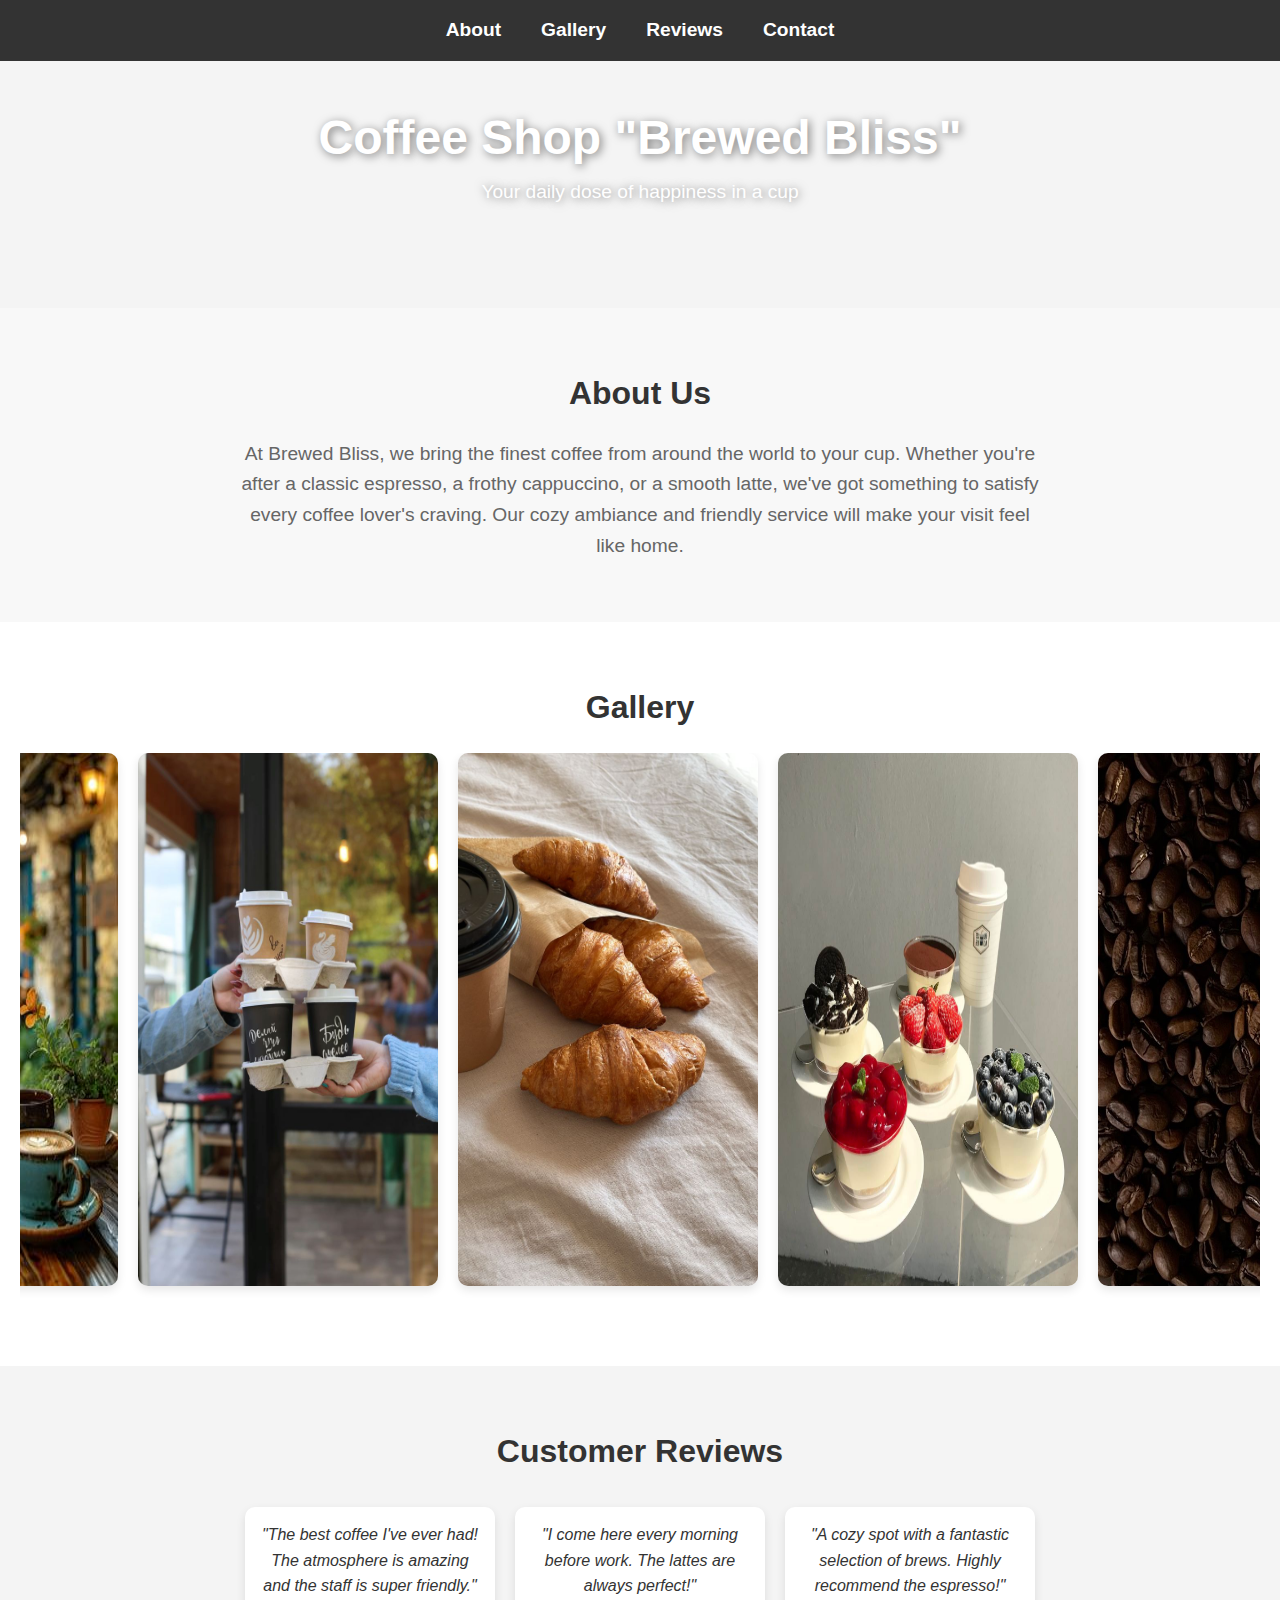
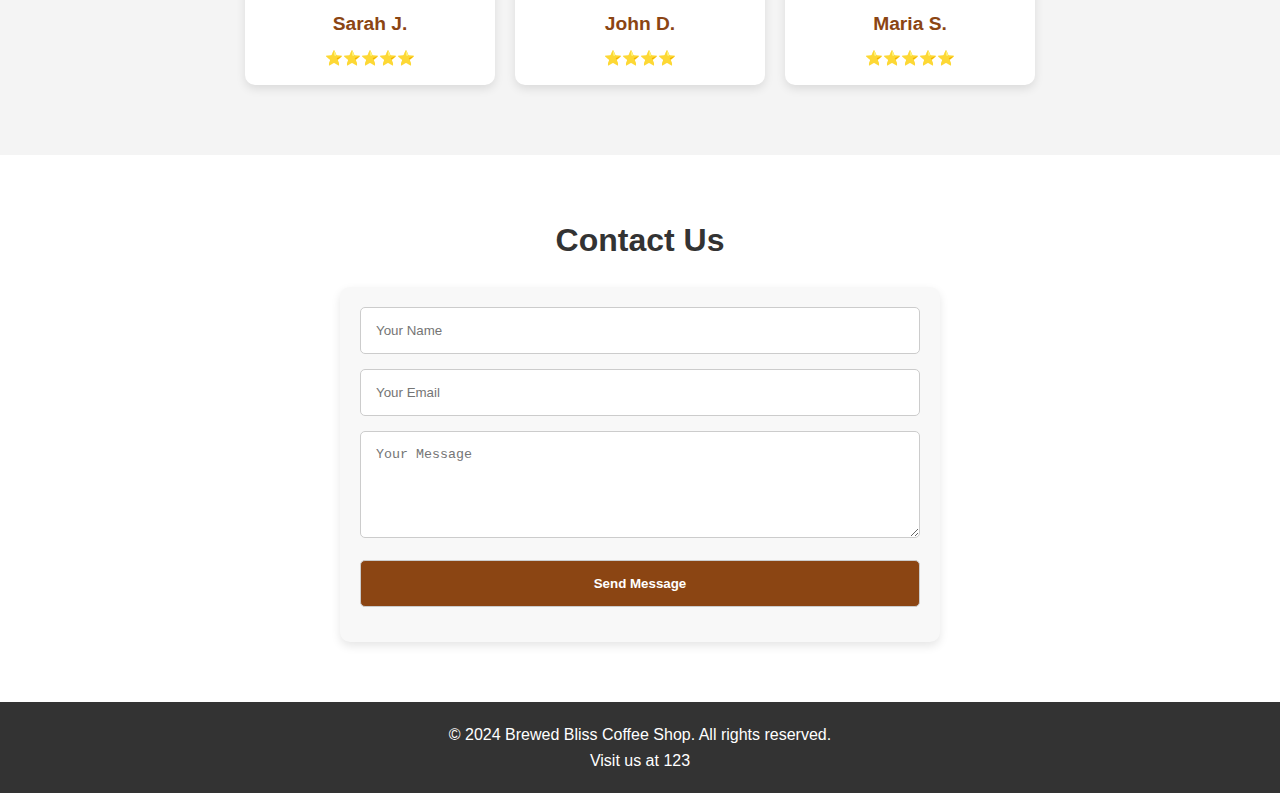
<file: index.html>
<!DOCTYPE html>
<html lang="en">
<head>
    <meta charset="UTF-8">
    <meta name="viewport" content="width=device-width, initial-scale=1.0">
    <title>Coffee Shop "Brewed Bliss"</title>
    <style>
        /* General Styles */
        * {
            margin: 0;
            padding: 0;
            box-sizing: border-box;
        }
        body {
            font-family: 'Arial', sans-serif;
            line-height: 1.6;
            color: #333;
            background-color: #f4f4f4;
        }

        /* Floating Navigation */
        nav {
            position: fixed;
            top: 0;
            left: 0;
            width: 100%;
            background-color: #333;
            padding: 15px 0;
            z-index: 1000;
        }
        nav ul {
            list-style: none;
            display: flex;
            justify-content: center;
            margin: 0;
        }
        nav ul li {
            margin: 0 20px;
        }
        nav ul li a {
            text-decoration: none;
            color: white;
            font-weight: bold;
            font-size: 1.2em;
            transition: color 0.3s;
        }
        nav ul li a:hover {
            color: #FFD700;
        }

        /* Header */
        header {
            background-image: url('https://via.placeholder.com/1920x600');
            background-size: cover;
            background-position: center;
            text-align: center;
            padding: 100px 20px;
            color: white;
        }
        header h1 {
            font-size: 3em;
            text-shadow: 2px 2px 10px rgba(0, 0, 0, 0.5);
        }
        header p {
            font-size: 1.2em;
            text-shadow: 1px 1px 10px rgba(0, 0, 0, 0.5);
        }

        /* About Section */
        section#about {
            padding: 60px 20px;
            background-color: #f8f8f8;
            text-align: center;
        }
        section#about h2 {
            font-size: 2em;
            margin-bottom: 20px;
        }
        section#about p {
            max-width: 800px;
            margin: 0 auto;
            font-size: 1.2em;
            color: #666;
        }

        /* Gallery Section */
        section#gallery {
            padding: 60px 20px;
            background-color: #fff;
        }
        section#gallery h2 {
            text-align: center;
            margin-bottom: 20px;
            font-size: 2em;
            color: #333;
        }
        .gallery-container {
            display: flex;
            justify-content: center;
            gap: 20px;
            overflow-x: scroll;
            padding-bottom: 20px;
        }
        .gallery-container img {
            width: 300px;
            height: auto;
            border-radius: 10px;
            box-shadow: 0 4px 10px rgba(0, 0, 0, 0.1);
            cursor: pointer;
            transition: transform 0.3s;
        }
        .gallery-container img:hover {
            transform: scale(1.05);
        }

        /* Reviews Section */
        section#reviews {
            padding: 60px 20px;
            background-color: #f4f4f4;
        }
        section#reviews h2 {
            font-size: 2em;
            margin-bottom: 20px;
            text-align: center;
        }
        .reviews {
            display: flex;
            flex-wrap: wrap;
            justify-content: center;
        }
        .review {
            width: 250px;
            margin: 10px;
            background-color: #fff;
            border-radius: 10px;
            box-shadow: 0 4px 10px rgba(0, 0, 0, 0.1);
            padding: 15px;
            text-align: center;
        }
        .review p {
            font-style: italic;
            margin-bottom: 10px;
        }
        .review h3 {
            font-size: 1.2em;
            margin-bottom: 5px;
            color: #8B4513;
        }
        .review span {
            font-size: 0.9em;
            color: #666;
        }

        /* Contact Section */
        section#contact {
            padding: 60px 20px;
            background-color: #fff;
        }
        section#contact h2 {
            font-size: 2em;
            text-align: center;
            margin-bottom: 20px;
        }
        form {
            max-width: 600px;
            margin: 0 auto;
            background: #f8f8f8;
            padding: 20px;
            border-radius: 10px;
            box-shadow: 0 4px 10px rgba(0, 0, 0, 0.1);
        }
        form input, form textarea, form button {
            width: 100%;
            margin-bottom: 15px;
            padding: 15px;
            border-radius: 5px;
            border: 1px solid #ccc;
        }
        form button {
            background-color: #8B4513;
            color: white;
            font-weight: bold;
            cursor: pointer;
            transition: background-color 0.3s;
        }
        form button:hover {
            background-color: #FFD700;
        }

        /* Footer */
        footer {
            background-color: #333;
            color: white;
            padding: 20px;
            text-align: center;
        }

    </style>
</head>
<body>
    <!-- Floating Navigation -->
    <nav>
        <ul>
            <li><a href="#about">About</a></li>
            <li><a href="#gallery">Gallery</a></li>
            <li><a href="#reviews">Reviews</a></li>
            <li><a href="#contact">Contact</a></li>
        </ul>
    </nav>

    <!-- Header Section -->
    <header>
        <h1>Coffee Shop "Brewed Bliss"</h1>
        <p>Your daily dose of happiness in a cup</p>
    </header>

    <!-- About Section -->
    <section id="about">
        <h2>About Us</h2>
        <p>At Brewed Bliss, we bring the finest coffee from around the world to your cup. Whether you're after a classic espresso, a frothy cappuccino, or a smooth latte, we've got something to satisfy every coffee lover's craving. Our cozy ambiance and friendly service will make your visit feel like home.</p>
    </section>

    <!-- Gallery Section -->
    <section id="gallery">
        <h2>Gallery</h2>
        <div class="gallery-container">
            <img src="./img/Без названия.jpg" alt="Espresso Coffee" onclick="changeImage('https://via.placeholder.com/300x200')">
            <img src="./img/кофе 2.jpg" alt="Latte Art" onclick="changeImage('https://via.placeholder.com/300x200')">
            <img src="./img/Кофе с собой.jpg" alt="Coffee Beans" onclick="changeImage('https://via.placeholder.com/300x200')">
            <img src="./img/Круассан.jpg" alt="Coffee Shop Interior" onclick="changeImage('https://via.placeholder.com/300x200')">
            <img src="./img/1674369445_balthazar-club-p-deserti-estetika-pinterest-5.png" alt="Coffee Shop Interior" onclick="changeImage('https://via.placeholder.com/300x200')">
            <img src="./img/Coffee aesthetics.jpg" alt="Coffee Shop Interior" onclick="changeImage('https://via.placeholder.com/300x200')">
            <img src="./img/Coffee Time ☕.jpg" alt="Coffee Shop Interior" onclick="changeImage('https://via.placeholder.com/300x200')">
        
        </div>
    </section>

    <!-- Reviews Section -->
    <section id="reviews">
        <h2>Customer Reviews</h2>
        <div class="reviews">
            <div class="review">
                <p>"The best coffee I've ever had! The atmosphere is amazing and the staff is super friendly."</p>
                <h3>Sarah J.</h3>
                <span>⭐⭐⭐⭐⭐</span>
            </div>
            <div class="review">
                <p>"I come here every morning before work. The lattes are always perfect!"</p>
                <h3>John D.</h3>
                <span>⭐⭐⭐⭐</span>
            </div>
            <div class="review">
                <p>"A cozy spot with a fantastic selection of brews. Highly recommend the espresso!"</p>
                <h3>Maria S.</h3>
                <span>⭐⭐⭐⭐⭐</span>
            </div>
        </div>
    </section>

    <!-- Contact Section -->
    <section id="contact">
        <h2>Contact Us</h2>
        <form action="#" method="post">
            <input type="text" placeholder="Your Name" required>
            <input type="email" placeholder="Your Email" required>
            <textarea placeholder="Your Message" rows="5" required></textarea>
            <button type="submit">Send Message</button>
        </form>
    </section>

    <!-- Footer -->
    <footer>
        <p>&copy; 2024 Brewed Bliss Coffee Shop. All rights reserved.</p>
        <p>Visit us at 123</p>
    </footer>
    
</body>
</html>
</file>
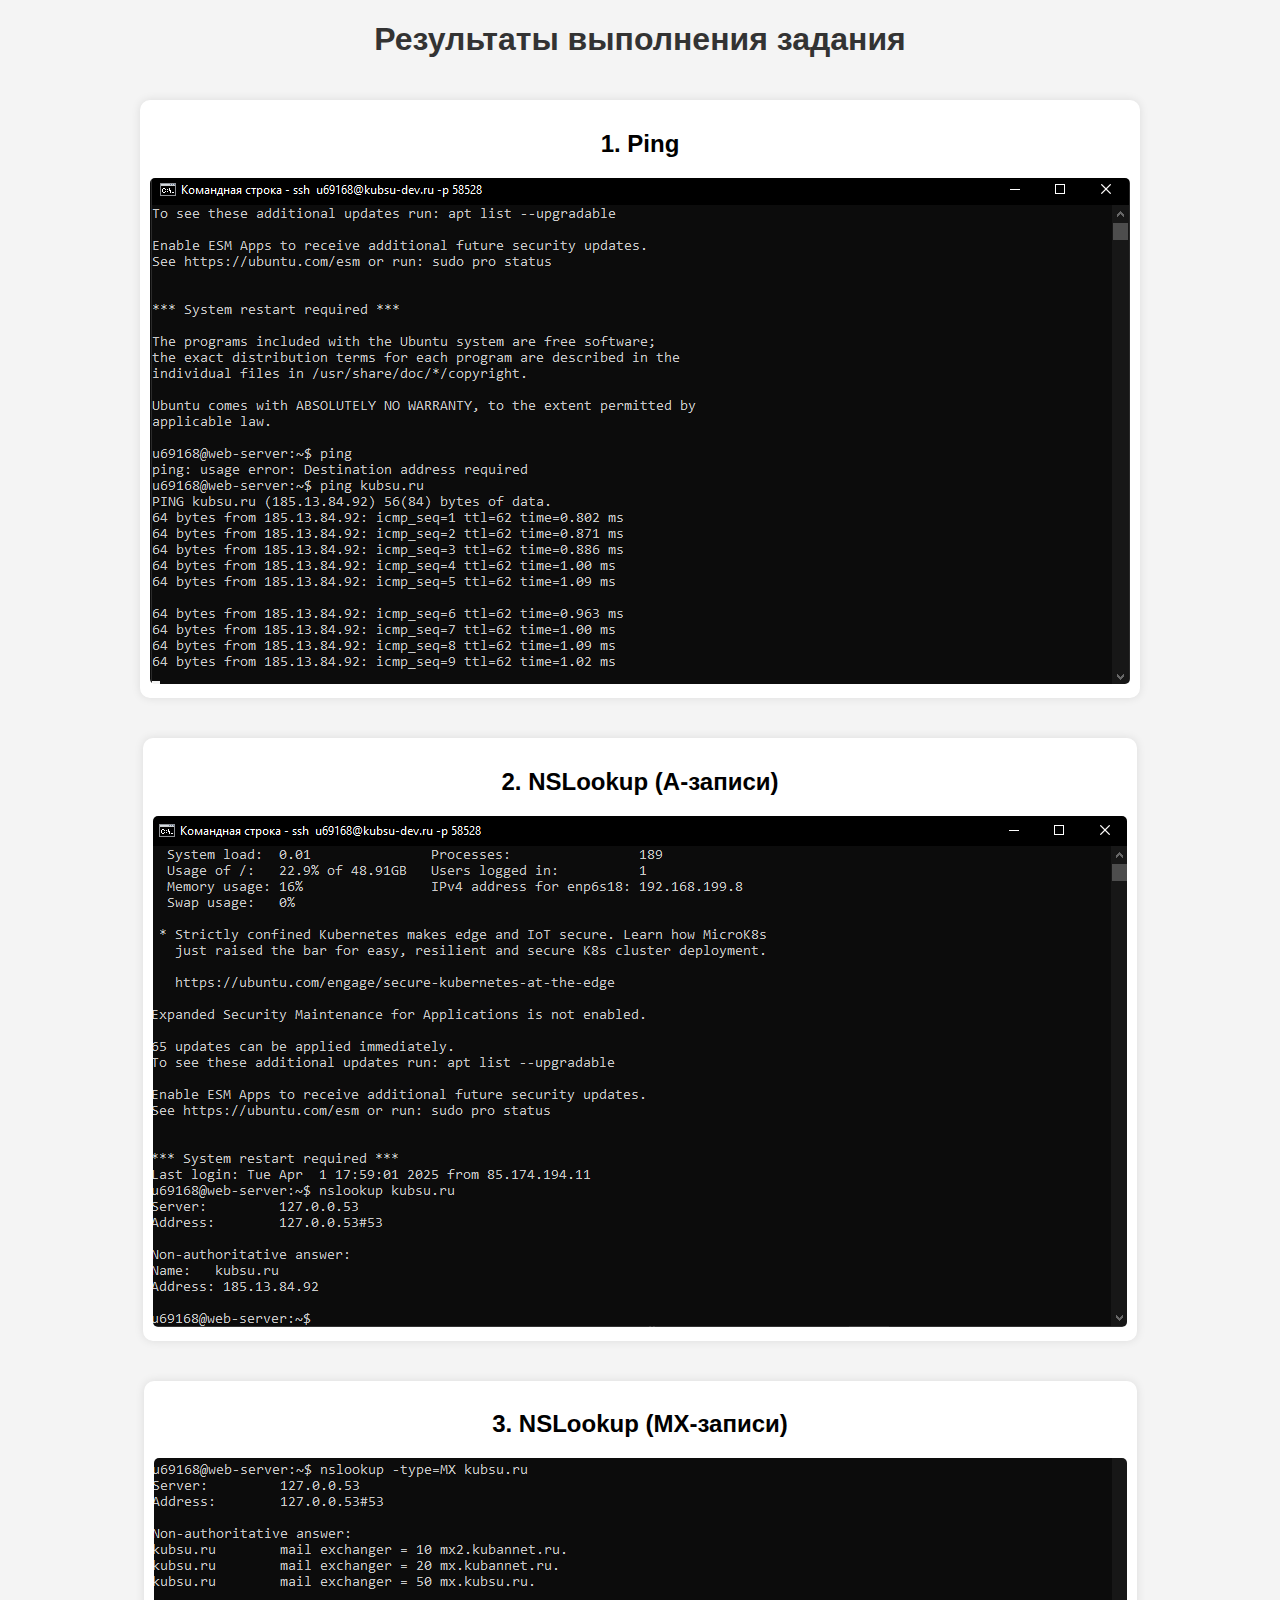
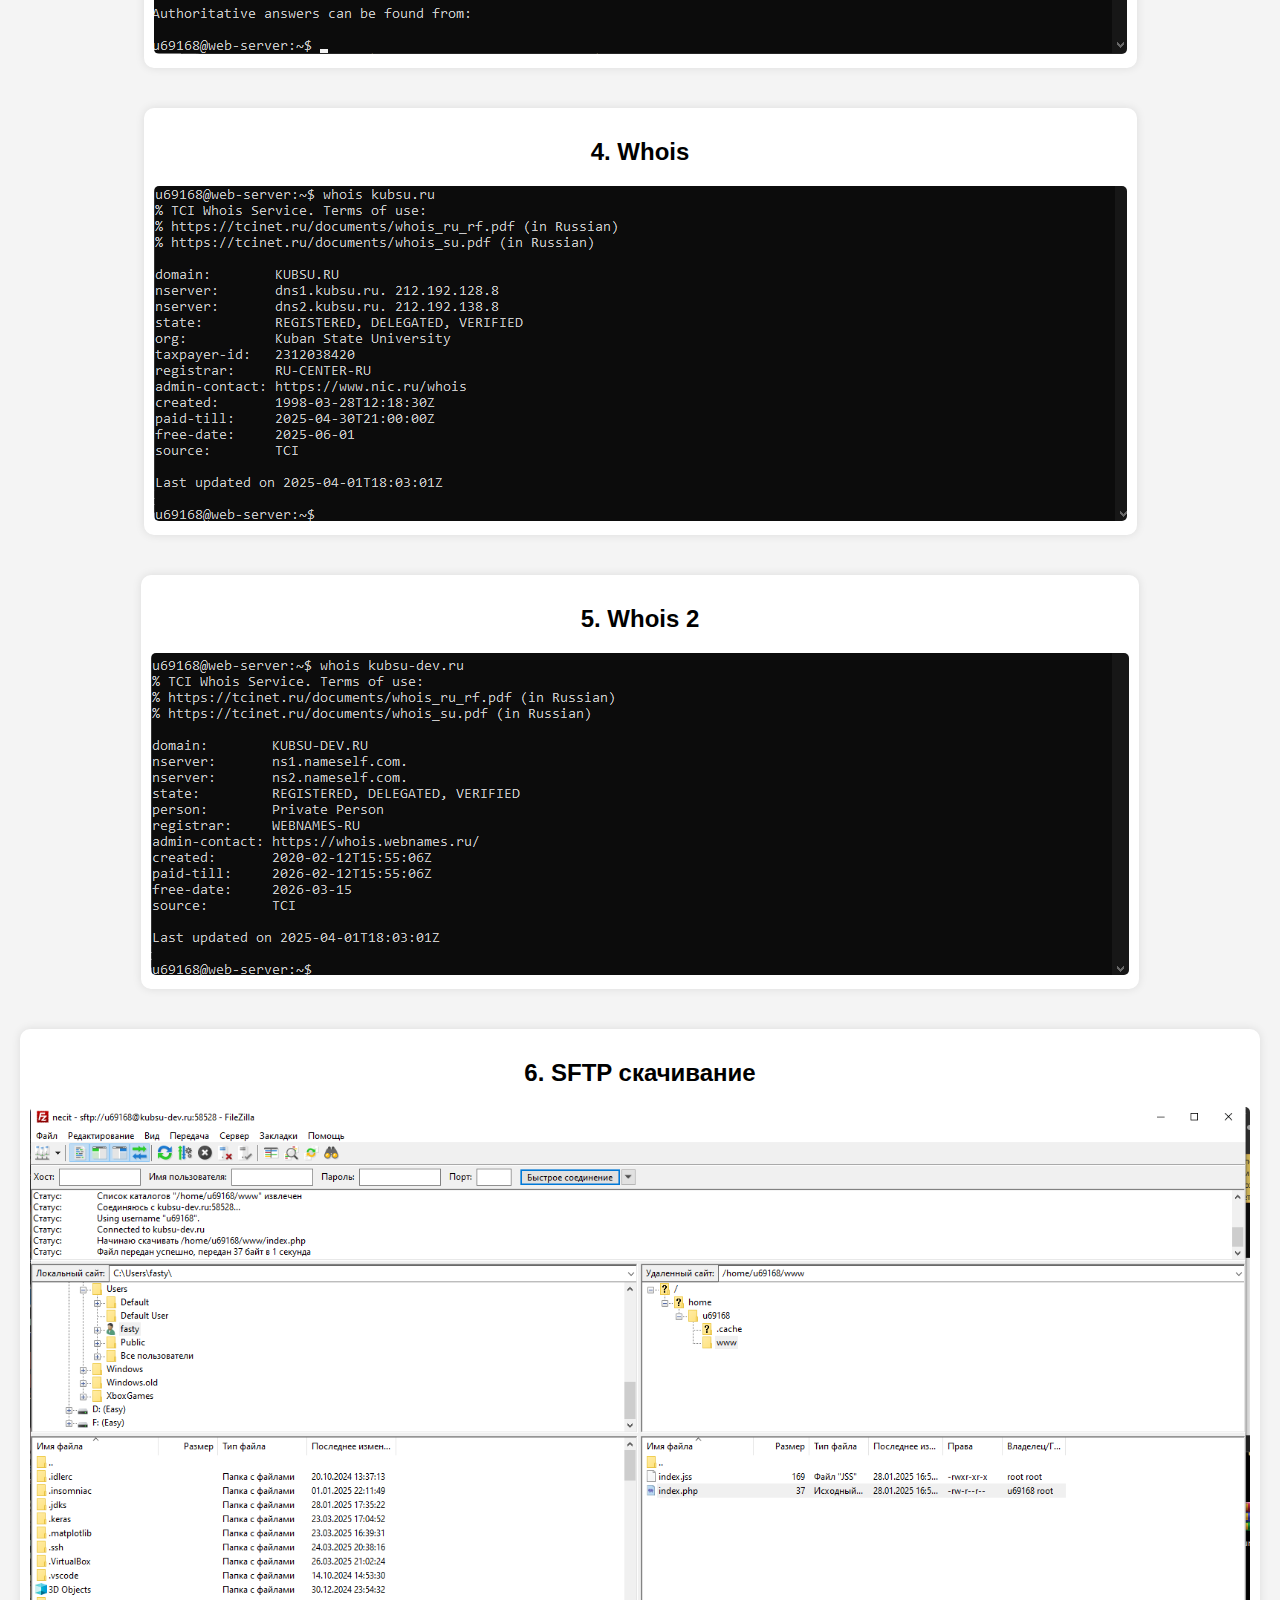
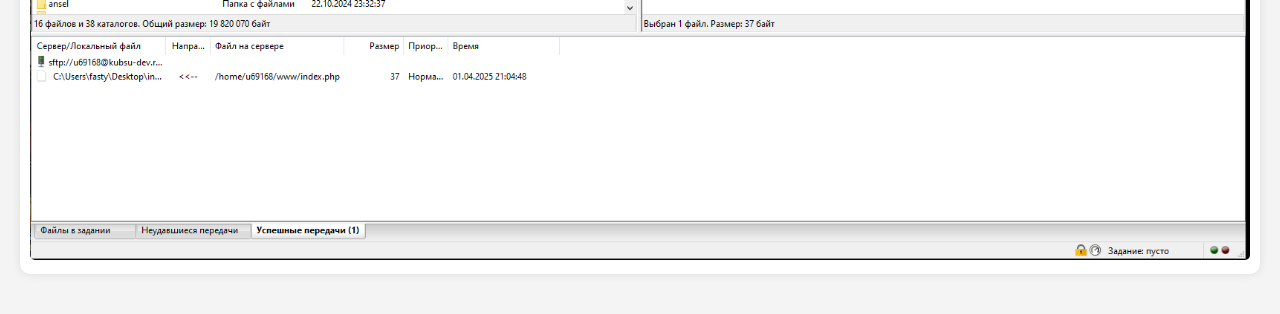
<file: dz1/index.html>
<!DOCTYPE html>
<html lang="ru">
<head>
    <meta charset="UTF-8">
    <meta name="viewport" content="width=device-width, initial-scale=1.0">
    <title>Задание 1</title>
    <style>
        body {
            font-family: Arial, sans-serif;
            text-align: center;
            background-color: #f4f4f4;
            margin: 20px;
        }
        h1 {
            color: #333;
        }
        .screenshot {
            margin: 20px auto;
            padding: 10px;
            background: #fff;
            border-radius: 10px;
            box-shadow: 0 0 10px rgba(0, 0, 0, 0.1);
            display: inline-block;
        }
        img {
            max-width: 100%;
            height: auto;
            border-radius: 5px;
        }
    </style>
</head>
<body>

    <h1>Результаты выполнения задания</h1>

    <div class="screenshot">
        <h2>1. Ping</h2>
        <img src="sc1.png" alt="Ping Screenshot">
    </div>

    <div class="screenshot">
        <h2>2. NSLookup (A-записи)</h2>
        <img src="sc2.png" alt="NSLookup A Screenshot">
    </div>

    <div class="screenshot">
        <h2>3. NSLookup (MX-записи)</h2>
        <img src="sc3.png" alt="NSLookup MX Screenshot">
    </div>

    <div class="screenshot">
        <h2>4. Whois</h2>
        <img src="sc4.png" alt="Whois Screenshot">
    </div>

    <div class="screenshot">
        <h2>5. Whois 2</h2>
        <img src="sc5.png" alt="Whois  Screenshot">
    </div>

    <div class="screenshot">
        <h2>6. SFTP скачивание</h2>
        <img src="sc6.png" alt="SFTP Screenshot">
    </div>

</body>
</html>
</file>
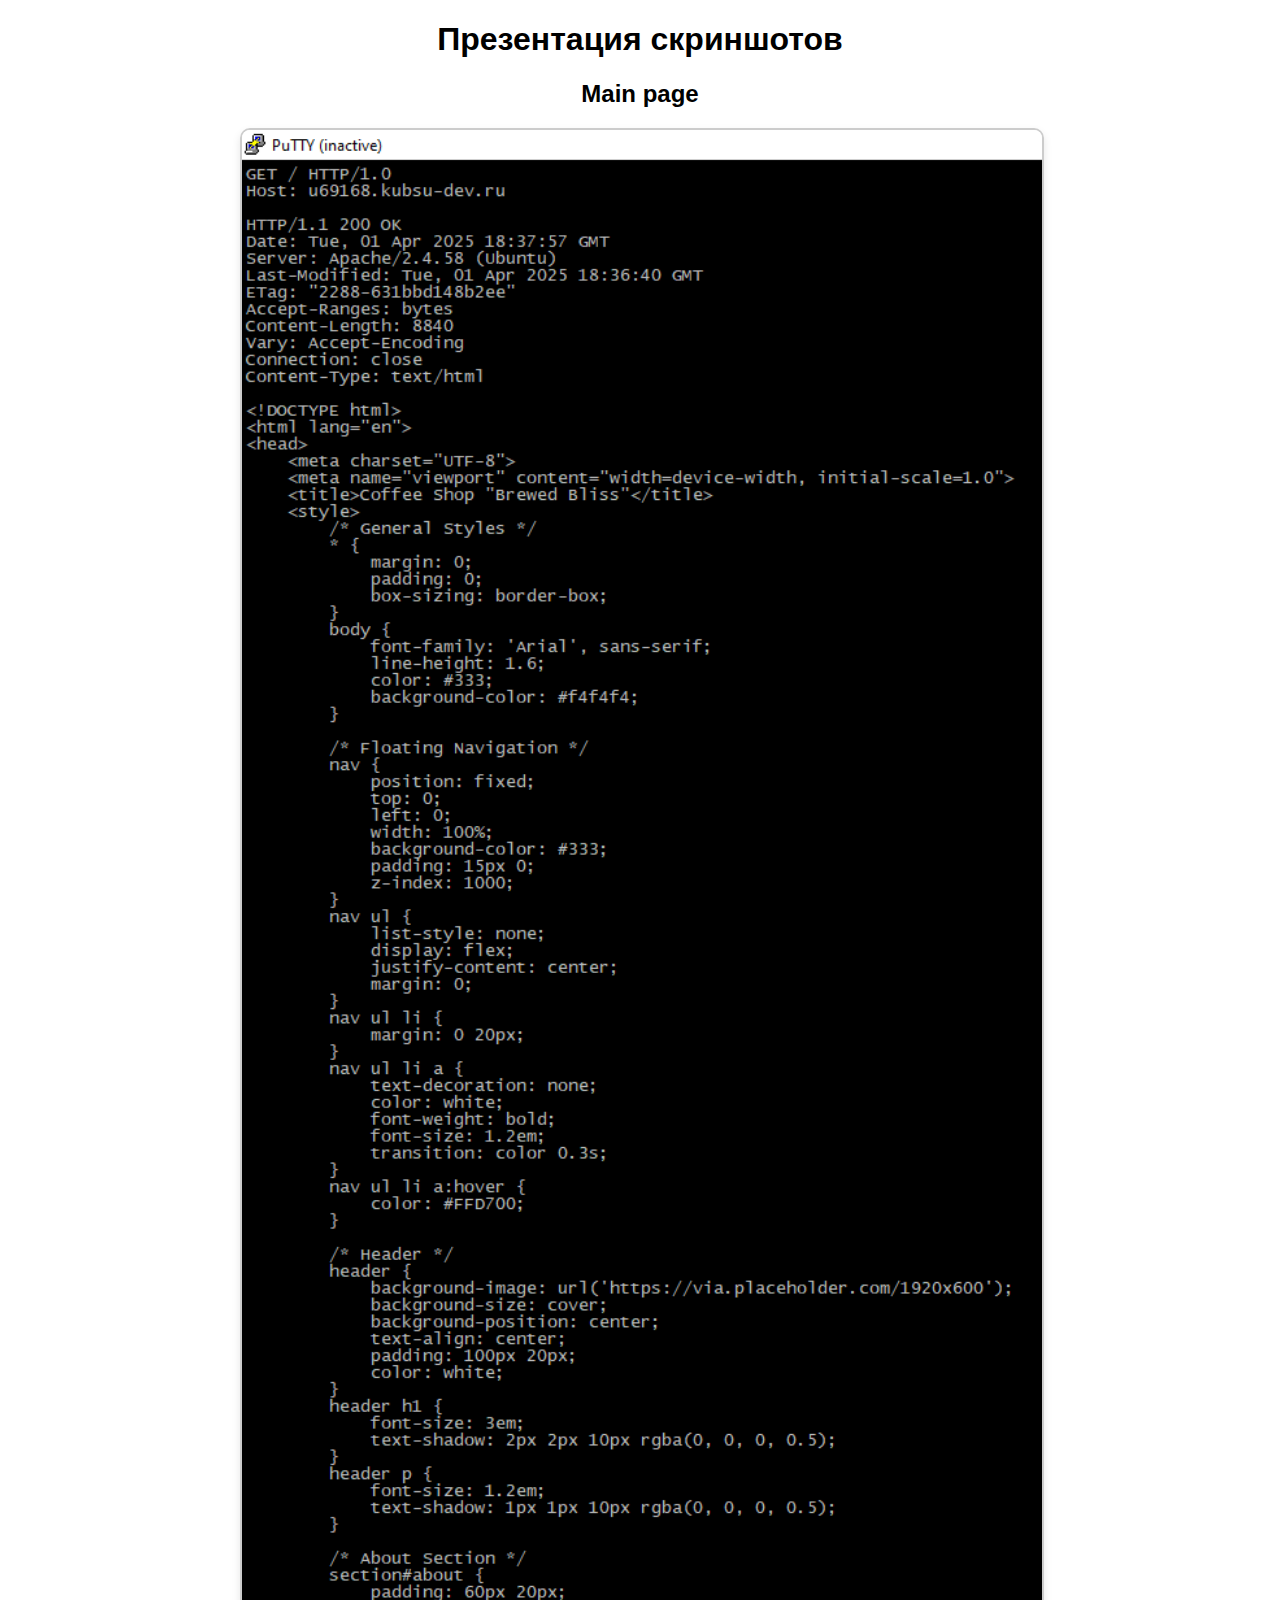
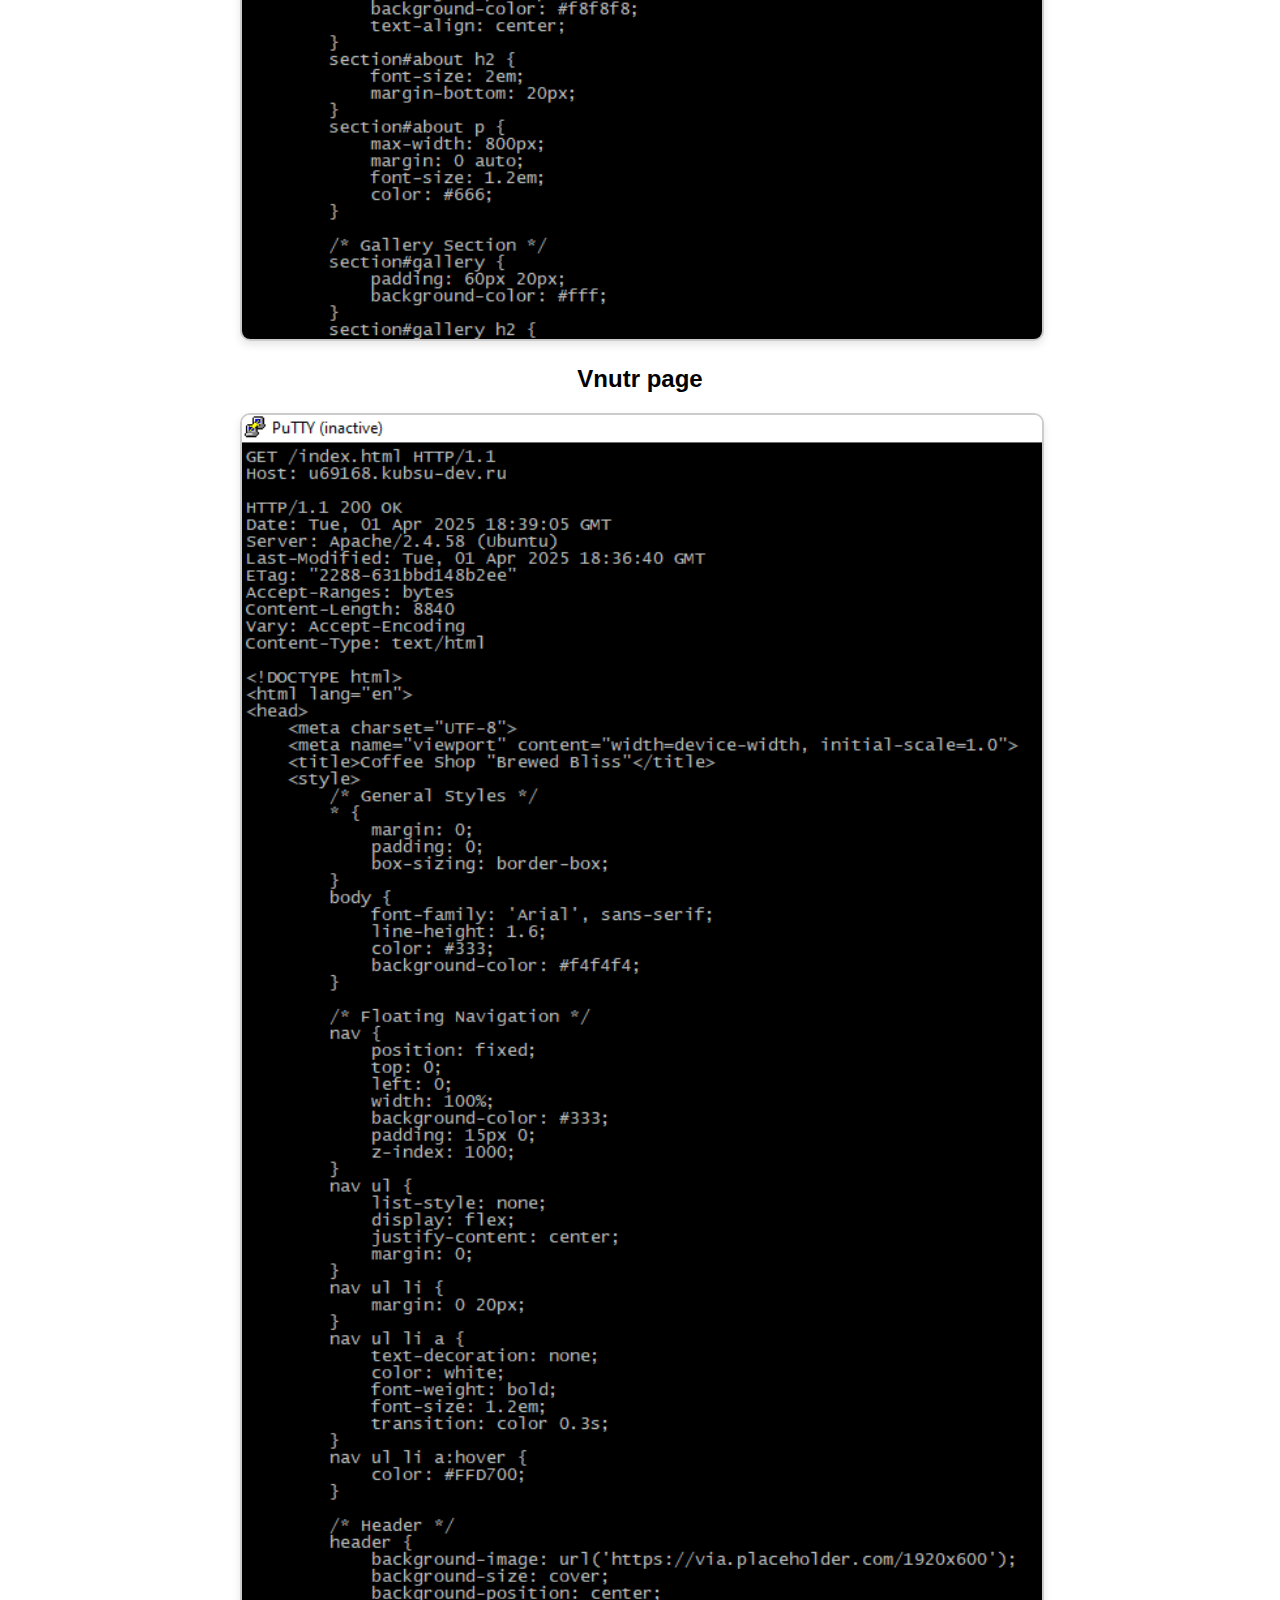
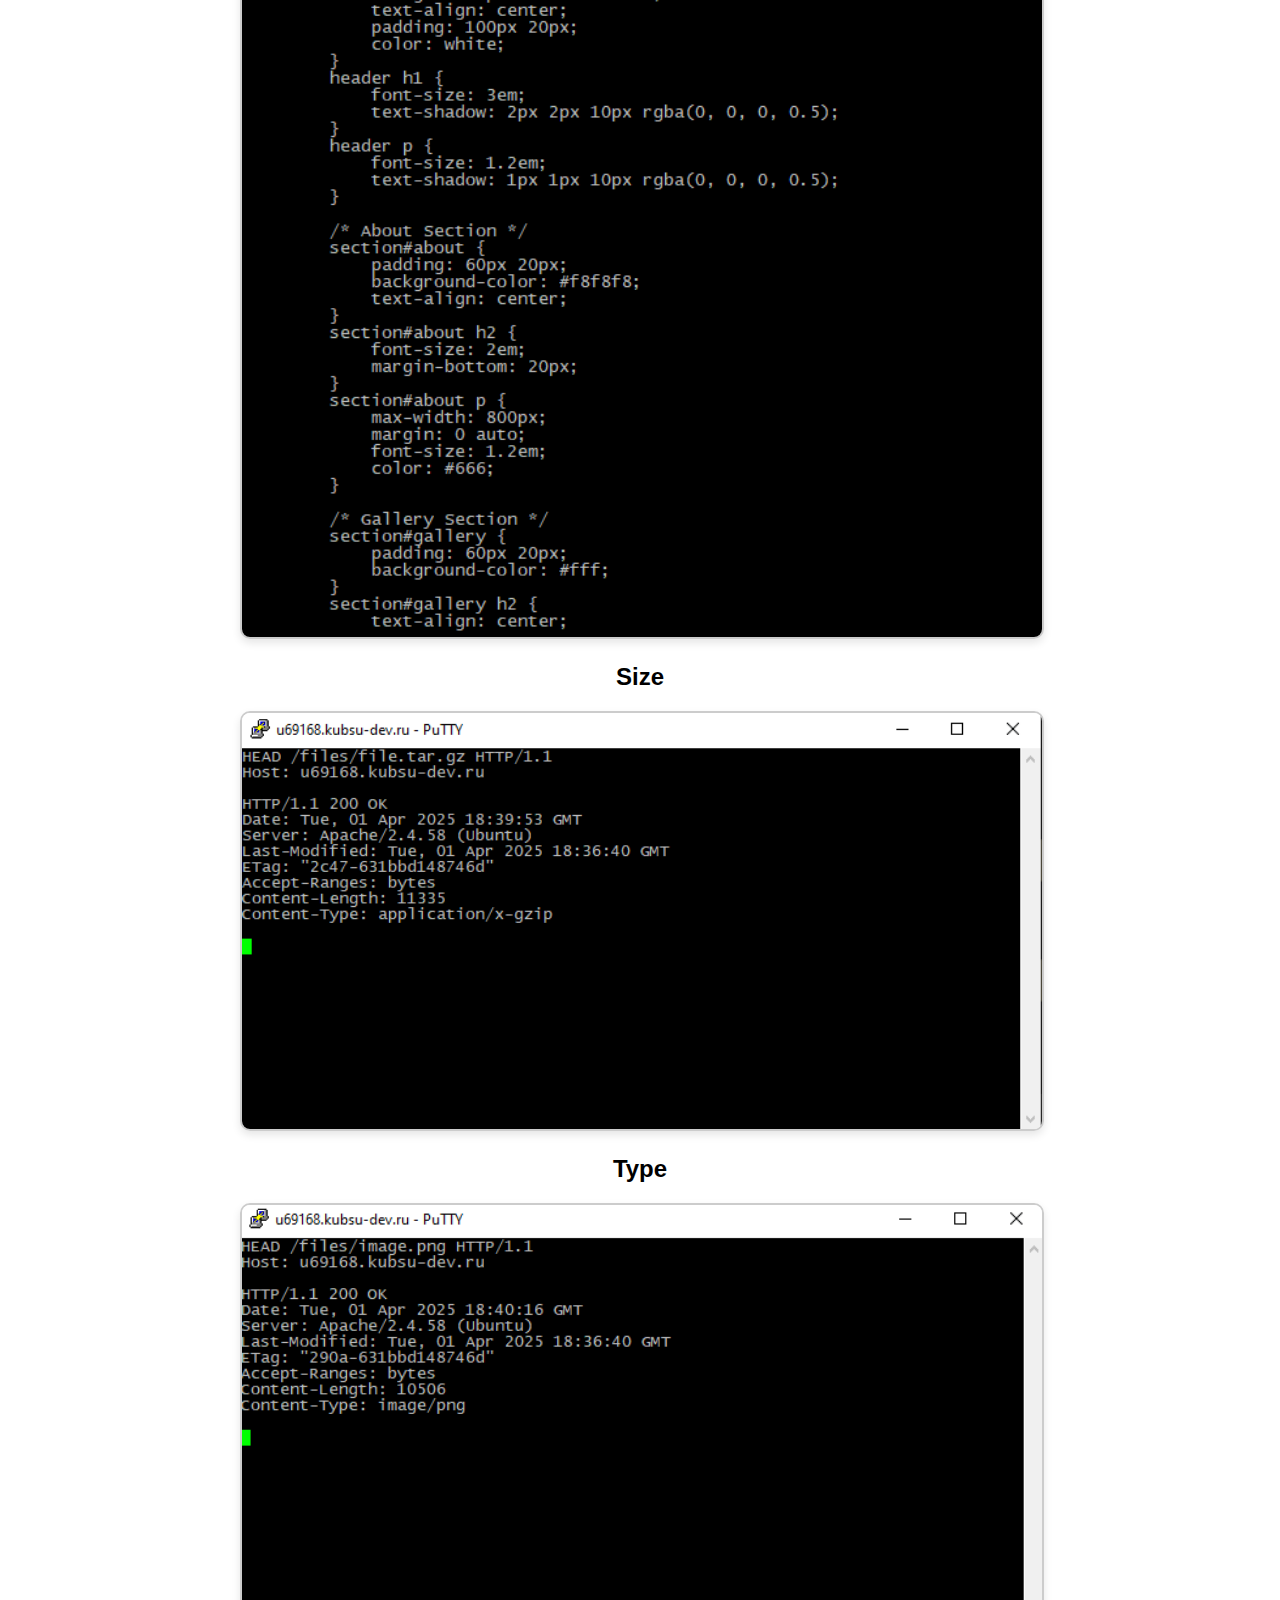
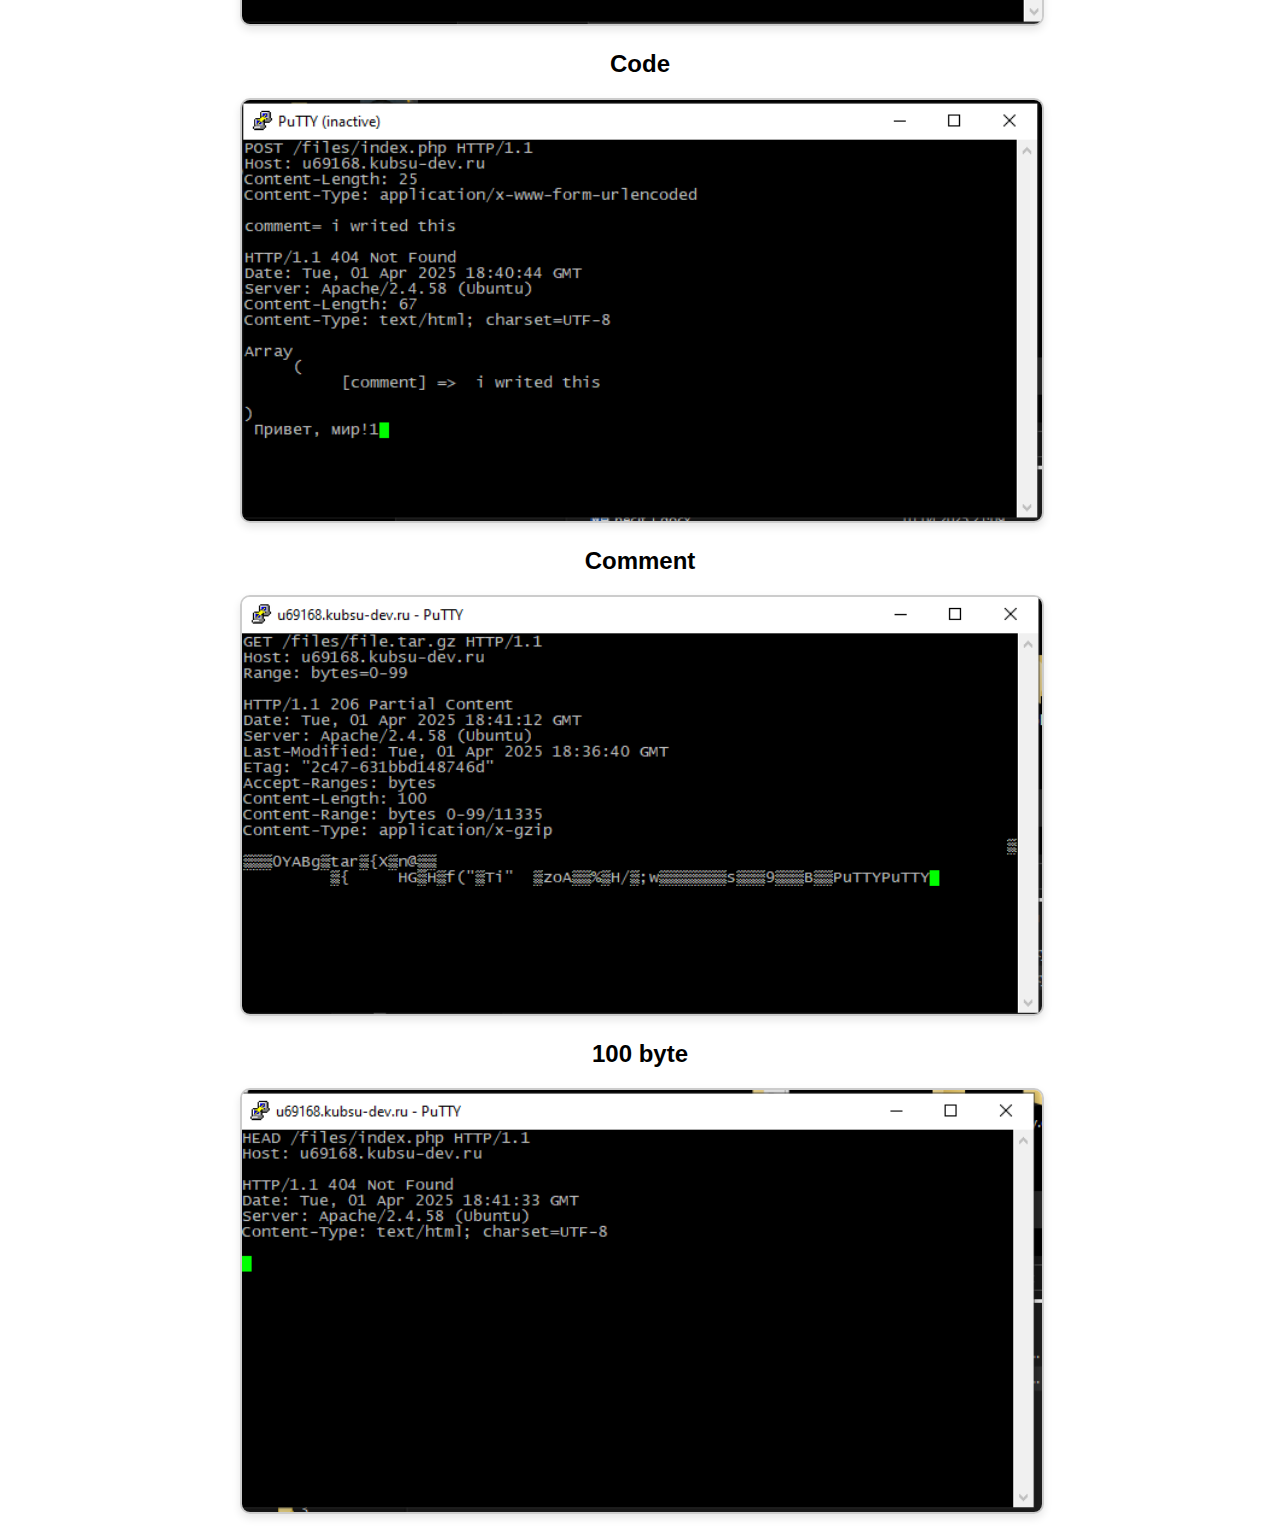
<file: dz2/dz2.html>
<!DOCTYPE html>
<html lang="ru">
<head>
    <meta charset="UTF-8">
    <meta name="viewport" content="width=device-width, initial-scale=1.0">
    <title>Презентация скриншотов</title>
    <style>
        body {
            font-family: Arial, sans-serif;
            text-align: center;
            margin: 20px;
        }
        .screenshot {
            margin: 20px auto;
            width: 80%;
            max-width: 800px;
        }
        img {
            width: 100%;
            border: 2px solid #ccc;
            border-radius: 10px;
            box-shadow: 0 4px 8px rgba(0, 0, 0, 0.1);
        }
    </style>
</head>
<body>
    <h1>Презентация скриншотов</h1>
    <div class="screenshot">
        <h2>Main page</h2>
        <img src="sc1.png" alt="Main page">
    </div>
    <div class="screenshot">
        <h2>Vnutr page</h2>
        <img src="sc2.png" alt="Vnutr page">
    </div>
    <div class="screenshot">
        <h2>Size</h2>
        <img src="sc3.png" alt="Size">
    </div>
    <div class="screenshot">
        <h2>Type</h2>
        <img src="sc4.png" alt="Type">
    </div>
    <div class="screenshot">
        <h2>Code</h2>
        <img src="sc5.png" alt="Code">
    </div>
    <div class="screenshot">
        <h2>Comment</h2>
        <img src="sc6.png" alt="Comment">
    </div>
    <div class="screenshot">
        <h2>100 byte</h2>
        <img src="sc7.png" alt="100 byte">
    </div>
</body>
</html>
</file>
